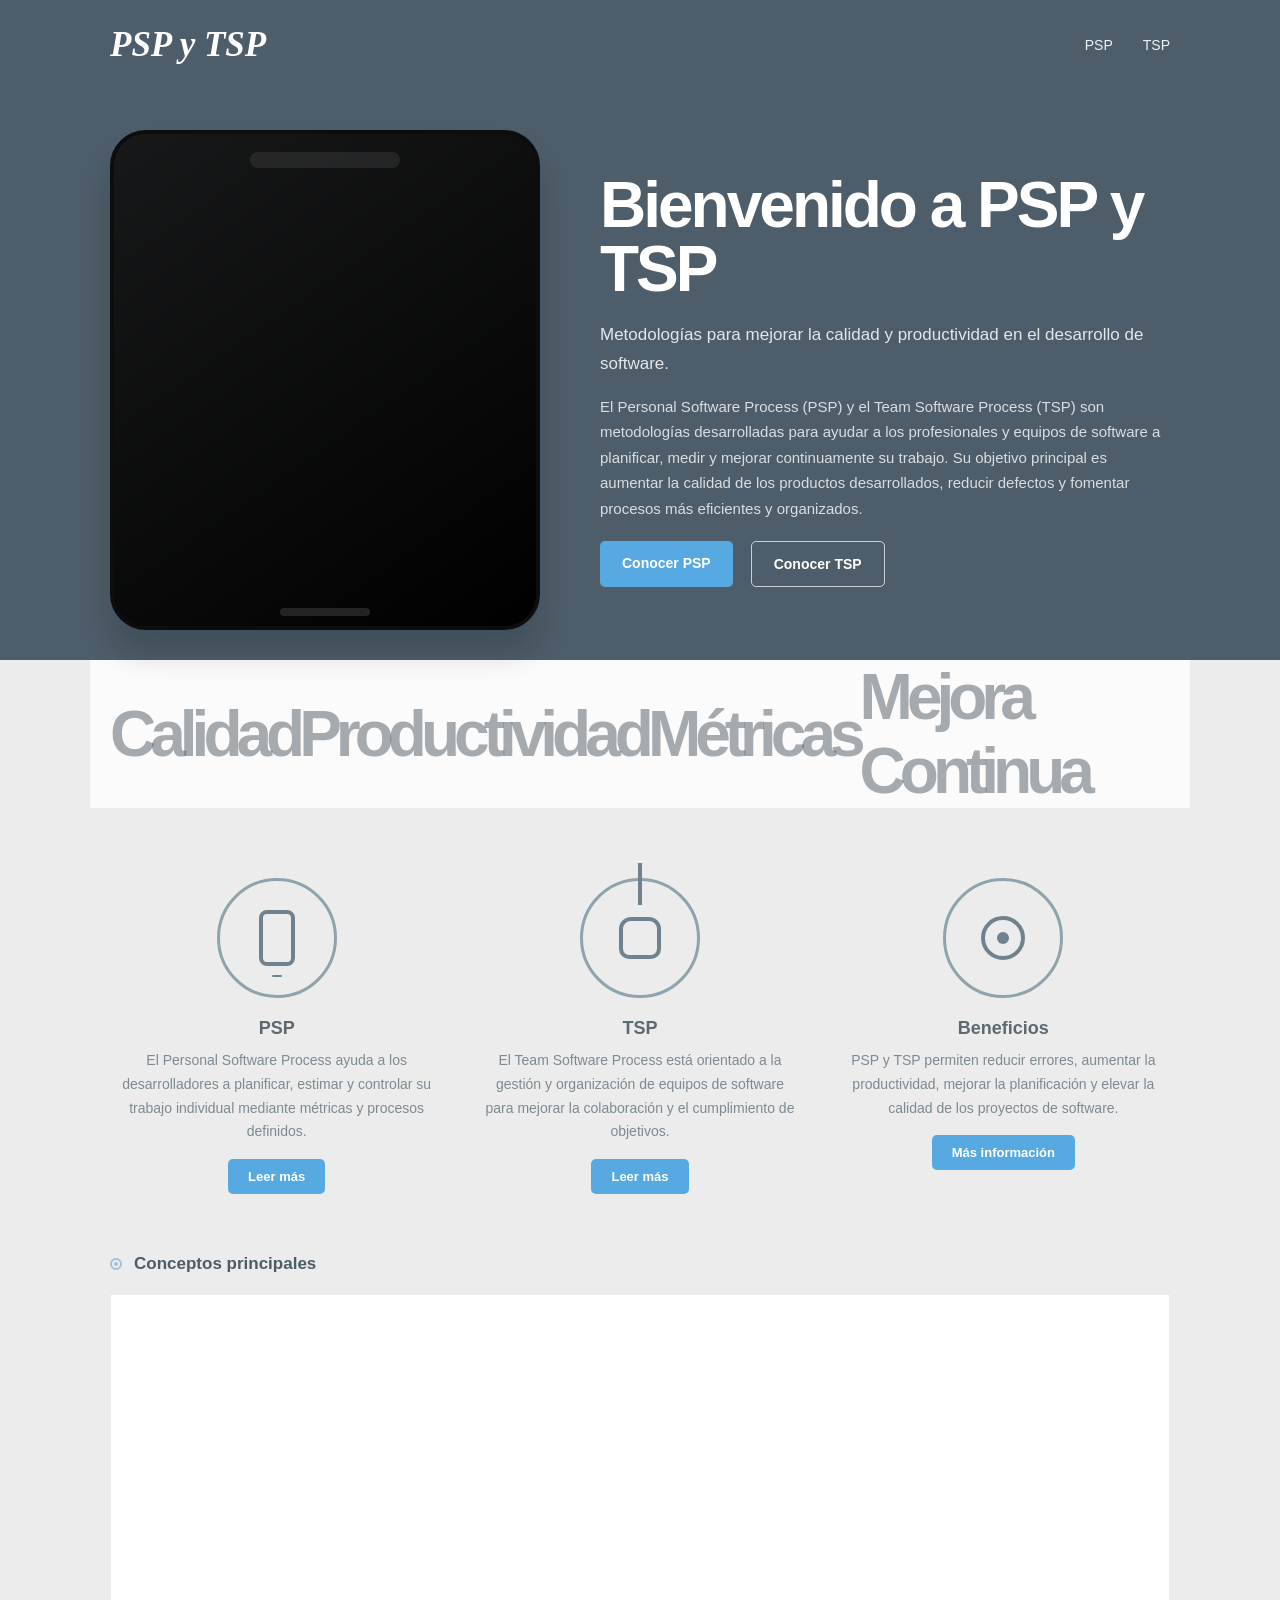
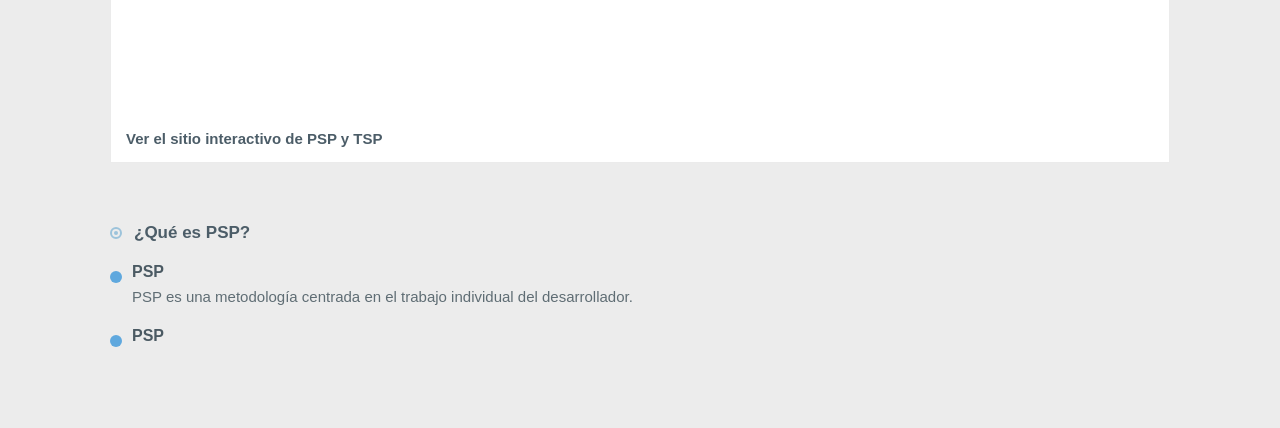
<file: index.html>
<!doctype html>
<html lang="es">
  <head>
    <meta charset="UTF-8" />
    <meta name="viewport" content="width=device-width, initial-scale=1.0" />
    <title>PSP y TSP</title>
    <link rel="stylesheet" href="./styles/index.css" />
  </head>
  <body>
    <div>
      <header class="header">
        <div class="container caja-navegacion">
          <div class="logo">PSP y TSP</div>
          <nav class="navegacion">
            <a href="page/psp.html">PSP</a>
            <a href="page/tsp.html">TSP</a>
          </nav>
        </div>
      </header>

      <section class="portada">
        <div class="container caja-portada">
          <div class="telefono"></div>

          <div class="texto-portada">
            <h1>Bienvenido a PSP y TSP</h1>
            <p class="texto-pequeno">
              Metodologías para mejorar la calidad y productividad en el
              desarrollo de software.
            </p>
            <p>
              El Personal Software Process (PSP) y el Team Software Process
              (TSP) son metodologías desarrolladas para ayudar a los
              profesionales y equipos de software a planificar, medir y mejorar
              continuamente su trabajo. Su objetivo principal es aumentar la
              calidad de los productos desarrollados, reducir defectos y
              fomentar procesos más eficientes y organizados.
            </p>

            <div class="botones">
              <a class="boton azul" href="page/psp.html">Conocer PSP</a>
              <a class="boton claro" href="page/tsp.html">Conocer TSP</a>
            </div>
          </div>
        </div>
      </section>

      <div class="marcas container">
        <span>Calidad</span>
        <span>Productividad</span>
        <span>Métricas</span>
        <span>Mejora Continua</span>
      </div>

      <section class="servicios container">
        <div class="servicio">
          <div class="icono icono-telefono"></div>
          <h3>PSP</h3>
          <p>
            El Personal Software Process ayuda a los desarrolladores a
            planificar, estimar y controlar su trabajo individual mediante
            métricas y procesos definidos.
          </p>
          <a href="page/psp.html" class="boton boton-pequeno">Leer más</a>
        </div>

        <div class="servicio">
          <div class="icono icono-matraz"></div>
          <h3>TSP</h3>
          <p>
            El Team Software Process está orientado a la gestión y organización
            de equipos de software para mejorar la colaboración y el
            cumplimiento de objetivos.
          </p>
          <a href="page/tsp.html" class="boton boton-pequeno">Leer más</a>
        </div>

        <div class="servicio">
          <div class="icono icono-engranaje"></div>
          <h3>Beneficios</h3>
          <p>
            PSP y TSP permiten reducir errores, aumentar la productividad,
            mejorar la planificación y elevar la calidad de los proyectos de
            software.
          </p>
          <a href="#" class="boton boton-pequeno">Más información</a>
        </div>
      </section>

      <section class="proyectos container">
        <h2><span class="punto"></span> Conceptos principales</h2>

        <div class="lista-proyectos">
          <a
            class="proyecto vista-previa"
            href="https://pspytsplink.netlify.app/"
            target="_blank"
            rel="noopener"
          >
            <div class="marco-previa">
              <iframe
                src="https://pspytsplink.netlify.app/"
                title="Vista previa del sitio PSP y TSP"
                loading="lazy"
                tabindex="-1"
              ></iframe>
            </div>
            <p class="titulo-previa">Ver el sitio interactivo de PSP y TSP</p>
          </a>
        </div>
      </section>

      <section class="novedades container">
        <div class="columna">
          <h2><span class="punto"></span> ¿Qué es PSP?</h2>

          <div class="tuit">
            <div class="caja-tuit">
              <strong>PSP</strong>
              <p>
                PSP es una metodología centrada en el trabajo individual del
                desarrollador.
              </p>
            </div>
          </div>

          <div class="tuit">
            <div class="caja-tuit">
              <strong>PSP</strong>
            </div>
          </div>
        </div>
      </section>
    </div>
  </body>
</html>
</file>
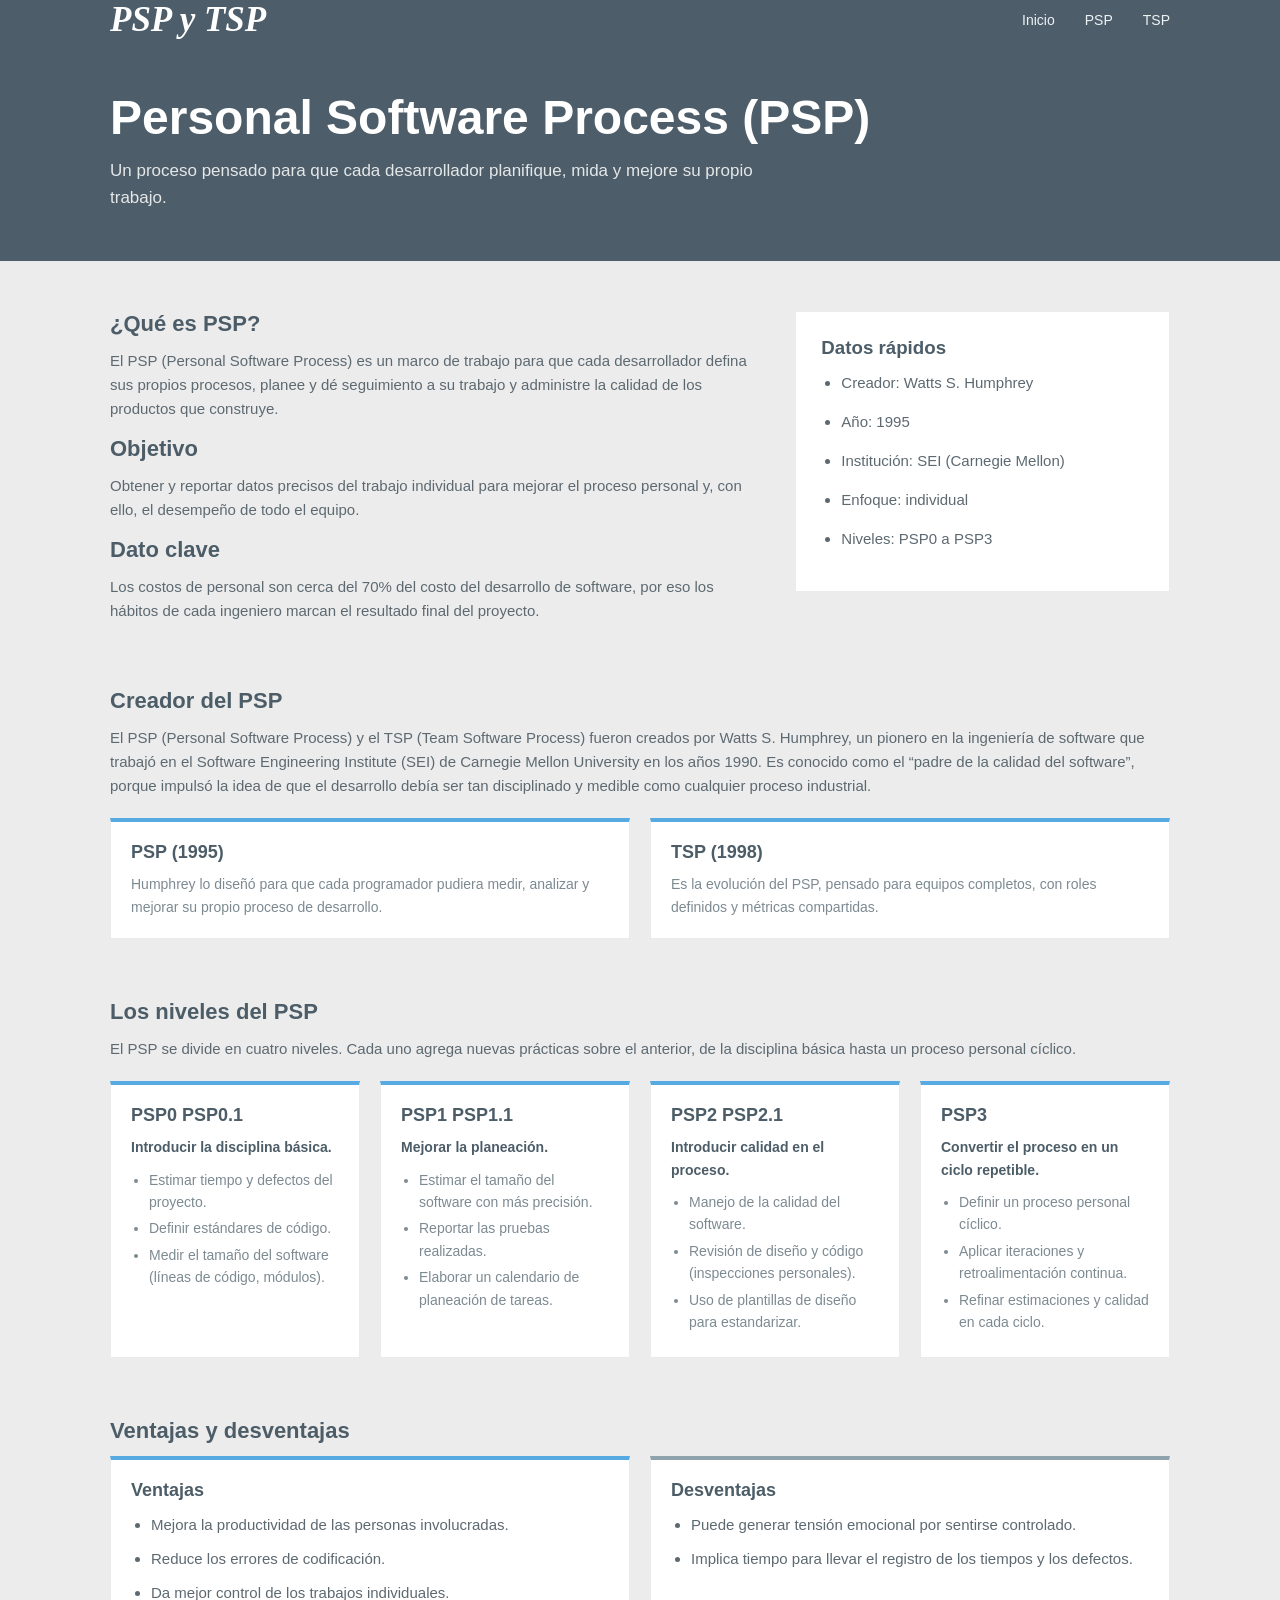
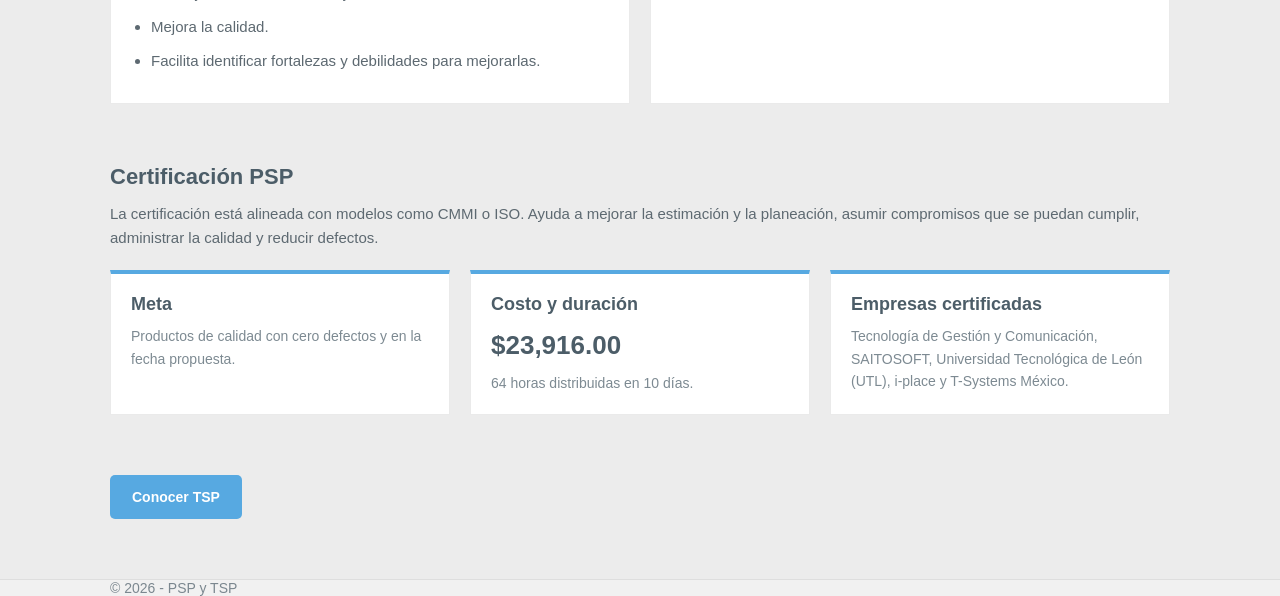
<file: page/psp.html>
<!doctype html>
<html lang="es">
  <head>
    <meta charset="UTF-8" />
    <meta name="viewport" content="width=device-width, initial-scale=1.0" />
    <title>PSP - Personal Software Process</title>
    <link rel="stylesheet" href="../styles/index.css" />
    <link rel="stylesheet" href="../styles/psp.css" />
  </head>
  <body>
    <header class="header">
      <div class="container caja-navegacion">
        <div class="logo">PSP y TSP</div>
        <nav class="navegacion">
          <a href="../index.html">Inicio</a>
          <a href="psp.html">PSP</a>
          <a href="tsp.html">TSP</a>
        </nav>
      </div>
    </header>

    <section class="encabezado-pagina">
      <div class="container">
        <h1>Personal Software Process (PSP)</h1>
        <p>
          Un proceso pensado para que cada desarrollador planifique, mida y
          mejore su propio trabajo.
        </p>
      </div>
    </section>

    <section class="contenido container">
      <div class="texto-principal">
        <h2>¿Qué es PSP?</h2>
        <p>
          El PSP (Personal Software Process) es un marco de trabajo para que
          cada desarrollador defina sus propios procesos, planee y dé
          seguimiento a su trabajo y administre la calidad de los productos que
          construye.
        </p>

        <h2>Objetivo</h2>
        <p>
          Obtener y reportar datos precisos del trabajo individual para mejorar
          el proceso personal y, con ello, el desempeño de todo el equipo.
        </p>

        <h2>Dato clave</h2>
        <p>
          Los costos de personal son cerca del 70% del costo del desarrollo de
          software, por eso los hábitos de cada ingeniero marcan el resultado
          final del proyecto.
        </p>
      </div>

      <aside class="lateral">
        <h3>Datos rápidos</h3>
        <ul>
          <li>Creador: Watts S. Humphrey</li>
          <li>Año: 1995</li>
          <li>Institución: SEI (Carnegie Mellon)</li>
          <li>Enfoque: individual</li>
          <li>Niveles: PSP0 a PSP3</li>
        </ul>
      </aside>
    </section>

    <section class="seccion-grid container">
      <h2>Creador del PSP</h2>
      <p>
        El PSP (Personal Software Process) y el TSP (Team Software Process)
        fueron creados por Watts S. Humphrey, un pionero en la ingeniería de
        software que trabajó en el Software Engineering Institute (SEI) de
        Carnegie Mellon University en los años 1990. Es conocido como el “padre
        de la calidad del software”, porque impulsó la idea de que el desarrollo
        debía ser tan disciplinado y medible como cualquier proceso industrial.
      </p>
      <div class="grid-tarjetas dos">
        <div class="tarjeta">
          <h3>PSP (1995)</h3>
          <p>
            Humphrey lo diseñó para que cada programador pudiera medir, analizar
            y mejorar su propio proceso de desarrollo.
          </p>
        </div>
        <div class="tarjeta">
          <h3>TSP (1998)</h3>
          <p>
            Es la evolución del PSP, pensado para equipos completos, con roles
            definidos y métricas compartidas.
          </p>
        </div>
      </div>
    </section>

    <section class="seccion-grid container">
      <h2>Los niveles del PSP</h2>
      <p>
        El PSP se divide en cuatro niveles. Cada uno agrega nuevas prácticas
        sobre el anterior, de la disciplina básica hasta un proceso personal
        cíclico.
      </p>
      <div class="grid-tarjetas cuatro">
        <div class="tarjeta">
          <h3>PSP0 PSP0.1</h3>
          <p class="objetivo">Introducir la disciplina básica.</p>
          <ul>
            <li>Estimar tiempo y defectos del proyecto.</li>
            <li>Definir estándares de código.</li>
            <li>Medir el tamaño del software (líneas de código, módulos).</li>
          </ul>
        </div>
        <div class="tarjeta">
          <h3>PSP1 PSP1.1</h3>
          <p class="objetivo">Mejorar la planeación.</p>
          <ul>
            <li>Estimar el tamaño del software con más precisión.</li>
            <li>Reportar las pruebas realizadas.</li>
            <li>Elaborar un calendario de planeación de tareas.</li>
          </ul>
        </div>
        <div class="tarjeta">
          <h3>PSP2 PSP2.1</h3>
          <p class="objetivo">Introducir calidad en el proceso.</p>
          <ul>
            <li>Manejo de la calidad del software.</li>
            <li>Revisión de diseño y código (inspecciones personales).</li>
            <li>Uso de plantillas de diseño para estandarizar.</li>
          </ul>
        </div>
        <div class="tarjeta">
          <h3>PSP3</h3>
          <p class="objetivo">Convertir el proceso en un ciclo repetible.</p>
          <ul>
            <li>Definir un proceso personal cíclico.</li>
            <li>Aplicar iteraciones y retroalimentación continua.</li>
            <li>Refinar estimaciones y calidad en cada ciclo.</li>
          </ul>
        </div>
      </div>
    </section>

    <section class="seccion-grid container">
      <h2>Ventajas y desventajas</h2>
      <div class="dos-columnas">
        <div class="caja-lista ventajas">
          <h3>Ventajas</h3>
          <ul>
            <li>Mejora la productividad de las personas involucradas.</li>
            <li>Reduce los errores de codificación.</li>
            <li>Da mejor control de los trabajos individuales.</li>
            <li>Mejora la calidad.</li>
            <li>
              Facilita identificar fortalezas y debilidades para mejorarlas.
            </li>
          </ul>
        </div>
        <div class="caja-lista desventajas">
          <h3>Desventajas</h3>
          <ul>
            <li>Puede generar tensión emocional por sentirse controlado.</li>
            <li>
              Implica tiempo para llevar el registro de los tiempos y los
              defectos.
            </li>
          </ul>
        </div>
      </div>
    </section>

    <section class="seccion-grid container">
      <h2>Certificación PSP</h2>
      <p>
        La certificación está alineada con modelos como CMMI o ISO. Ayuda a
        mejorar la estimación y la planeación, asumir compromisos que se puedan
        cumplir, administrar la calidad y reducir defectos.
      </p>
      <div class="grid-tarjetas">
        <div class="tarjeta">
          <h3>Meta</h3>
          <p>Productos de calidad con cero defectos y en la fecha propuesta.</p>
        </div>
        <div class="tarjeta">
          <h3>Costo y duración</h3>
          <p class="dato-grande">$23,916.00</p>
          <p>64 horas distribuidas en 10 días.</p>
        </div>
        <div class="tarjeta">
          <h3>Empresas certificadas</h3>
          <p>
            Tecnología de Gestión y Comunicación, SAITOSOFT, Universidad
            Tecnológica de León (UTL), i-place y T-Systems México.
          </p>
        </div>
      </div>
    </section>

    <div class="volver container">
      <a href="tsp.html" class="boton azul">Conocer TSP</a>
    </div>

    <footer class="pie">
      <div class="container caja-pie">
        <p>© 2026 - PSP y TSP</p>
      </div>
    </footer>
  </body>
</html>
</file>
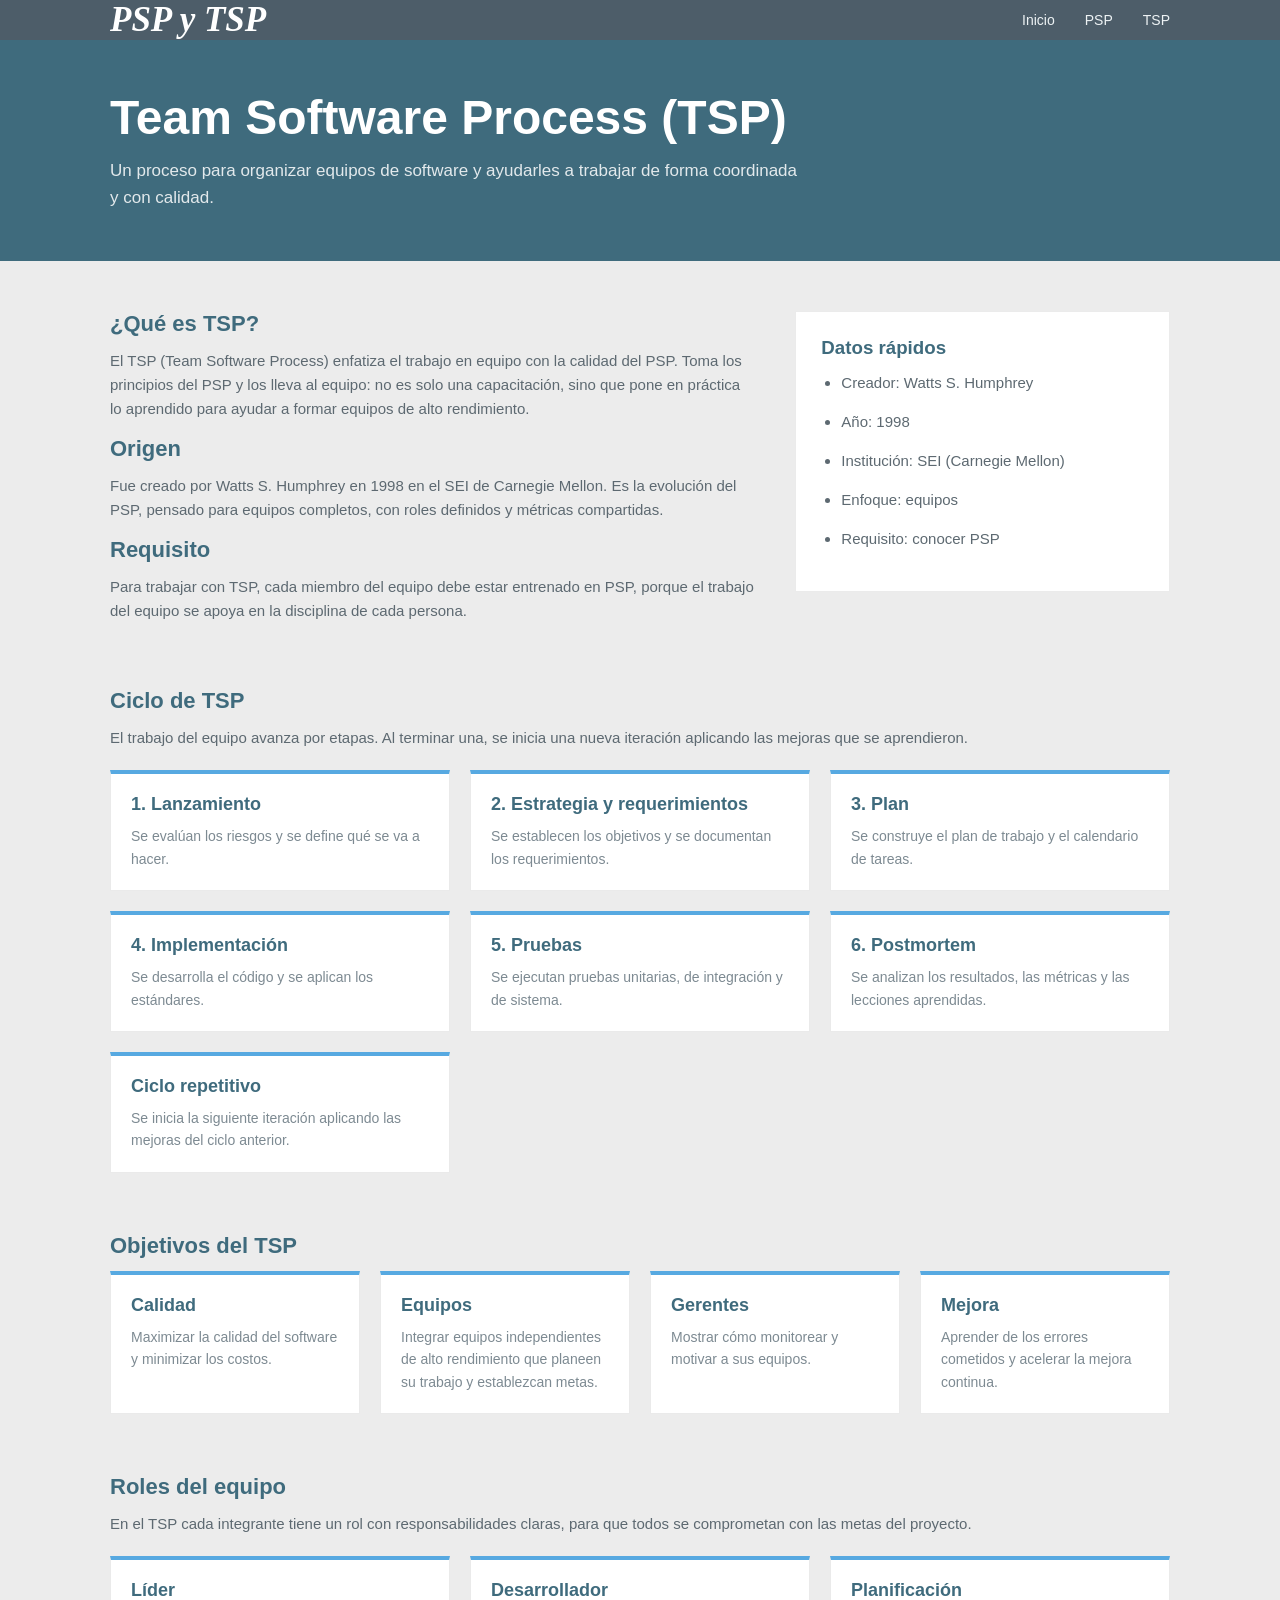
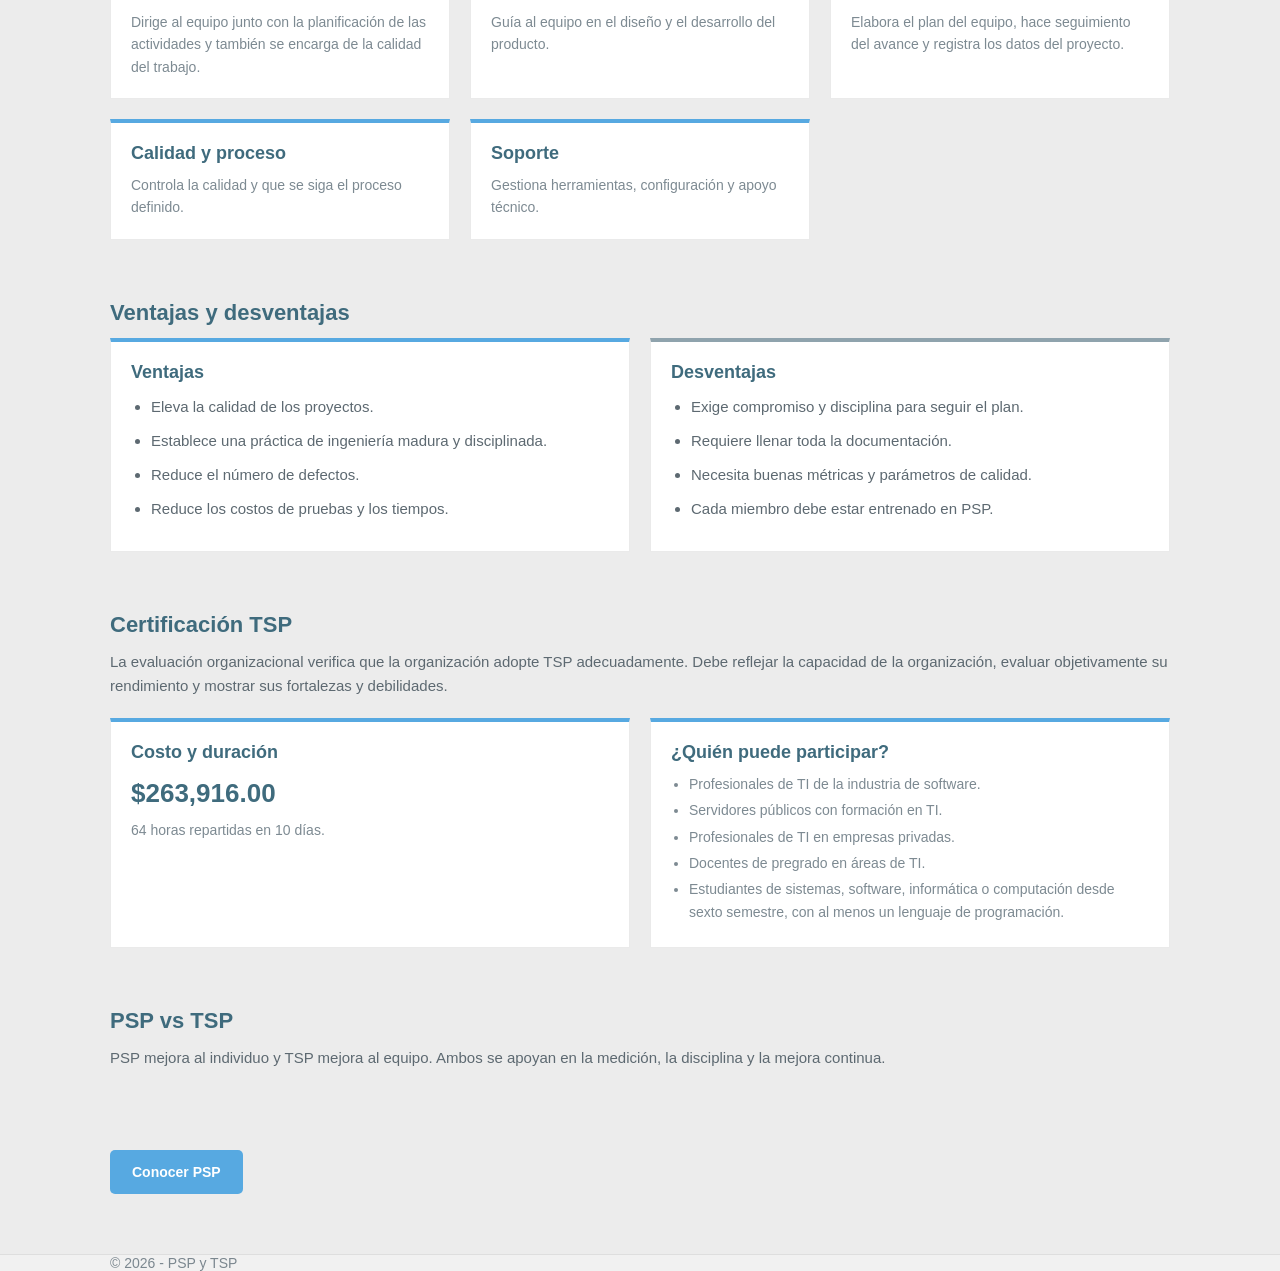
<file: page/tsp.html>
<!doctype html>
<html lang="es">
  <head>
    <meta charset="UTF-8" />
    <meta name="viewport" content="width=device-width, initial-scale=1.0" />
    <title>TSP - Team Software Process</title>
    <link rel="stylesheet" href="../styles/index.css" />
    <link rel="stylesheet" href="../styles/tsp.css" />
  </head>
  <body>
    <header class="header">
      <div class="container caja-navegacion">
        <div class="logo">PSP y TSP</div>
        <nav class="navegacion">
          <a href="../index.html">Inicio</a>
          <a href="psp.html">PSP</a>
          <a href="tsp.html">TSP</a>
        </nav>
      </div>
    </header>

    <section class="encabezado-pagina">
      <div class="container">
        <h1>Team Software Process (TSP)</h1>
        <p>
          Un proceso para organizar equipos de software y ayudarles a trabajar
          de forma coordinada y con calidad.
        </p>
      </div>
    </section>

    <section class="contenido container">
      <div class="texto-principal">
        <h2>¿Qué es TSP?</h2>
        <p>
          El TSP (Team Software Process) enfatiza el trabajo en equipo con la
          calidad del PSP. Toma los principios del PSP y los lleva al equipo: no
          es solo una capacitación, sino que pone en práctica lo aprendido para
          ayudar a formar equipos de alto rendimiento.
        </p>

        <h2>Origen</h2>
        <p>
          Fue creado por Watts S. Humphrey en 1998 en el SEI de Carnegie Mellon.
          Es la evolución del PSP, pensado para equipos completos, con roles
          definidos y métricas compartidas.
        </p>

        <h2>Requisito</h2>
        <p>
          Para trabajar con TSP, cada miembro del equipo debe estar entrenado en
          PSP, porque el trabajo del equipo se apoya en la disciplina de cada
          persona.
        </p>
      </div>

      <aside class="lateral">
        <h3>Datos rápidos</h3>
        <ul>
          <li>Creador: Watts S. Humphrey</li>
          <li>Año: 1998</li>
          <li>Institución: SEI (Carnegie Mellon)</li>
          <li>Enfoque: equipos</li>
          <li>Requisito: conocer PSP</li>
        </ul>
      </aside>
    </section>

    <section class="seccion-grid container">
      <h2>Ciclo de TSP</h2>
      <p>
        El trabajo del equipo avanza por etapas. Al terminar una, se inicia una
        nueva iteración aplicando las mejoras que se aprendieron.
      </p>
      <div class="grid-tarjetas">
        <div class="tarjeta">
          <h3>1. Lanzamiento</h3>
          <p>Se evalúan los riesgos y se define qué se va a hacer.</p>
        </div>
        <div class="tarjeta">
          <h3>2. Estrategia y requerimientos</h3>
          <p>Se establecen los objetivos y se documentan los requerimientos.</p>
        </div>
        <div class="tarjeta">
          <h3>3. Plan</h3>
          <p>Se construye el plan de trabajo y el calendario de tareas.</p>
        </div>
        <div class="tarjeta">
          <h3>4. Implementación</h3>
          <p>Se desarrolla el código y se aplican los estándares.</p>
        </div>
        <div class="tarjeta">
          <h3>5. Pruebas</h3>
          <p>Se ejecutan pruebas unitarias, de integración y de sistema.</p>
        </div>
        <div class="tarjeta">
          <h3>6. Postmortem</h3>
          <p>
            Se analizan los resultados, las métricas y las lecciones aprendidas.
          </p>
        </div>
        <div class="tarjeta">
          <h3>Ciclo repetitivo</h3>
          <p>
            Se inicia la siguiente iteración aplicando las mejoras del ciclo
            anterior.
          </p>
        </div>
      </div>
    </section>

    <section class="seccion-grid container">
      <h2>Objetivos del TSP</h2>
      <div class="grid-tarjetas cuatro">
        <div class="tarjeta">
          <h3>Calidad</h3>
          <p>Maximizar la calidad del software y minimizar los costos.</p>
        </div>
        <div class="tarjeta">
          <h3>Equipos</h3>
          <p>
            Integrar equipos independientes de alto rendimiento que planeen su
            trabajo y establezcan metas.
          </p>
        </div>
        <div class="tarjeta">
          <h3>Gerentes</h3>
          <p>Mostrar cómo monitorear y motivar a sus equipos.</p>
        </div>
        <div class="tarjeta">
          <h3>Mejora</h3>
          <p>
            Aprender de los errores cometidos y acelerar la mejora continua.
          </p>
        </div>
      </div>
    </section>

    <section class="seccion-grid container">
      <h2>Roles del equipo</h2>
      <p>
        En el TSP cada integrante tiene un rol con responsabilidades claras,
        para que todos se comprometan con las metas del proyecto.
      </p>
      <div class="grid-tarjetas">
        <div class="tarjeta">
          <h3>Líder</h3>
          <p>
            Dirige al equipo junto con la planificación de las actividades y
            también se encarga de la calidad del trabajo.
          </p>
        </div>
        <div class="tarjeta">
          <h3>Desarrollador</h3>
          <p>Guía al equipo en el diseño y el desarrollo del producto.</p>
        </div>
        <div class="tarjeta">
          <h3>Planificación</h3>
          <p>
            Elabora el plan del equipo, hace seguimiento del avance y registra
            los datos del proyecto.
          </p>
        </div>
        <div class="tarjeta">
          <h3>Calidad y proceso</h3>
          <p>Controla la calidad y que se siga el proceso definido.</p>
        </div>
        <div class="tarjeta">
          <h3>Soporte</h3>
          <p>Gestiona herramientas, configuración y apoyo técnico.</p>
        </div>
      </div>
    </section>

    <section class="seccion-grid container">
      <h2>Ventajas y desventajas</h2>
      <div class="dos-columnas">
        <div class="caja-lista ventajas">
          <h3>Ventajas</h3>
          <ul>
            <li>Eleva la calidad de los proyectos.</li>
            <li>Establece una práctica de ingeniería madura y disciplinada.</li>
            <li>Reduce el número de defectos.</li>
            <li>Reduce los costos de pruebas y los tiempos.</li>
          </ul>
        </div>
        <div class="caja-lista desventajas">
          <h3>Desventajas</h3>
          <ul>
            <li>Exige compromiso y disciplina para seguir el plan.</li>
            <li>Requiere llenar toda la documentación.</li>
            <li>Necesita buenas métricas y parámetros de calidad.</li>
            <li>Cada miembro debe estar entrenado en PSP.</li>
          </ul>
        </div>
      </div>
    </section>

    <section class="seccion-grid container">
      <h2>Certificación TSP</h2>
      <p>
        La evaluación organizacional verifica que la organización adopte TSP
        adecuadamente. Debe reflejar la capacidad de la organización, evaluar
        objetivamente su rendimiento y mostrar sus fortalezas y debilidades.
      </p>
      <div class="grid-tarjetas dos">
        <div class="tarjeta">
          <h3>Costo y duración</h3>
          <p class="dato-grande">$263,916.00</p>
          <p>64 horas repartidas en 10 días.</p>
        </div>
        <div class="tarjeta">
          <h3>¿Quién puede participar?</h3>
          <ul>
            <li>Profesionales de TI de la industria de software.</li>
            <li>Servidores públicos con formación en TI.</li>
            <li>Profesionales de TI en empresas privadas.</li>
            <li>Docentes de pregrado en áreas de TI.</li>
            <li>
              Estudiantes de sistemas, software, informática o computación desde
              sexto semestre, con al menos un lenguaje de programación.
            </li>
          </ul>
        </div>
      </div>
    </section>

    <section class="seccion-grid container">
      <h2>PSP vs TSP</h2>
      <p>
        PSP mejora al individuo y TSP mejora al equipo. Ambos se apoyan en la
        medición, la disciplina y la mejora continua.
      </p>
    </section>

    <div class="volver container">
      <a href="psp.html" class="boton azul">Conocer PSP</a>
    </div>

    <footer class="pie">
      <div class="container caja-pie">
        <p>© 2026 - PSP y TSP</p>
      </div>
    </footer>
  </body>
</html>
</file>
<file: styles/index.css>
* {
  margin: 0;
  padding: 0;
  box-sizing: border-box;
}

body {
  font-family: Arial, sans-serif;
  background: #ececec;
  color: #5d6971;
}

img {
  display: block;
  max-width: 100%;
}

a {
  text-decoration: none;
}

.container {
  width: 100%;
  max-width: 1100px;
  margin: 0 auto;
  padding-left: 20px;
  padding-right: 20px;
}

.header {
  background: #4d5d69;
}

.caja-navegacion {
  display: flex;
  justify-content: space-between;
  align-items: center;
  padding-top: 25px;
  padding-bottom: 25px;
}

.logo {
  font-family: Georgia, serif;
  font-style: italic;
  font-size: 35px;
  color: white;
  font-weight: bold;
}

.navegacion {
  display: flex;
  gap: 30px;
}

.navegacion a {
  color: #edf2f4;
  font-size: 14px;
}

.portada {
  background: #4d5d69;
  padding: 40px 0 30px;
}

.caja-portada {
  display: flex;
  align-items: center;
  justify-content: space-between;
  gap: 60px;
}

.telefono {
  width: 430px;
  height: 500px;
  background: linear-gradient(145deg, #171819, #000);
  border-radius: 36px;
  position: relative;
  border: 4px solid #0b0d0f;
  box-shadow: 0 25px 30px rgba(0, 0, 0, 0.15);
}

.telefono::before {
  content: "";
  position: absolute;
  top: 18px;
  left: 50%;
  transform: translateX(-50%);
  width: 150px;
  height: 16px;
  border-radius: 12px;
  background: rgba(255, 255, 255, 0.08);
}

.telefono::after {
  content: "";
  position: absolute;
  bottom: 10px;
  left: 50%;
  transform: translateX(-50%);
  width: 90px;
  height: 8px;
  border-radius: 50px;
  background: rgba(255, 255, 255, 0.12);
}

.texto-portada {
  flex: 1;
  color: white;
}

.texto-portada h1 {
  font-size: 64px;
  line-height: 1;
  margin-bottom: 20px;
  letter-spacing: -3px;
}

.texto-portada p {
  color: rgba(255, 255, 255, 0.8);
  line-height: 1.7;
  font-size: 15px;
  margin-bottom: 15px;
}

.texto-portada .texto-pequeno {
  font-size: 17px;
  color: rgba(255, 255, 255, 0.85);
}

.botones {
  display: flex;
  gap: 18px;
  margin-top: 20px;
  flex-wrap: wrap;
}

.boton {
  display: inline-block;
  padding: 14px 22px;
  border-radius: 5px;
  font-weight: bold;
  font-size: 14px;
}

.boton.azul {
  background: #57a9e1;
  color: white;
}

.boton.claro {
  border: 1px solid rgba(255, 255, 255, 0.7);
  color: white;
  background: transparent;
}

.boton-pequeno {
  padding: 10px 20px;
  background: #57a9e1;
  color: white;
  margin-top: 15px;
  font-size: 13px;
}

.marcas {
  display: flex;
  justify-content: space-between;
  align-items: center;
  min-height: 100px;
  background: rgba(255, 255, 255, 0.8);
  color: rgba(80, 90, 100, 0.5);
  font-size: 64px;
  font-weight: bold;
  letter-spacing: -6px;
}

.servicios {
  display: flex;
  justify-content: space-between;
  gap: 30px;
  padding-top: 60px;
  padding-bottom: 30px;
}

.servicio {
  flex: 1;
  text-align: center;
  padding: 10px;
}

.icono {
  width: 120px;
  height: 120px;
  margin: 0 auto 20px;
  border-radius: 50%;
  border: 3px solid #8fa3ad;
  position: relative;
}

.icono-telefono::before {
  content: "";
  position: absolute;
  width: 28px;
  height: 48px;
  border: 4px solid #70828d;
  border-radius: 8px;
  left: 50%;
  top: 50%;
  transform: translate(-50%, -50%);
}

.icono-telefono::after {
  content: "";
  position: absolute;
  width: 10px;
  height: 2px;
  background: #70828d;
  left: 50%;
  bottom: 18px;
  transform: translateX(-50%);
  border-radius: 2px;
}

.icono-matraz::before,
.icono-matraz::after {
  content: "";
  position: absolute;
}

.icono-matraz::before {
  width: 34px;
  height: 34px;
  left: 50%;
  top: 50%;
  transform: translate(-50%, -50%);
  border: 4px solid #70828d;
  border-radius: 12px 12px 10px 10px;
}

.icono-matraz::after {
  width: 4px;
  height: 42px;
  background: #70828d;
  left: 50%;
  top: -18px;
  transform: translateX(-50%);
}

.icono-engranaje::before,
.icono-engranaje::after {
  content: "";
  position: absolute;
}

.icono-engranaje::before {
  width: 36px;
  height: 36px;
  left: 50%;
  top: 50%;
  transform: translate(-50%, -50%);
  border: 4px solid #70828d;
  border-radius: 50%;
}

.icono-engranaje::after {
  width: 12px;
  height: 12px;
  left: 50%;
  top: 50%;
  transform: translate(-50%, -50%);
  background: #70828d;
  border-radius: 50%;
}

.servicio h3 {
  font-size: 18px;
  color: #5d6971;
  margin-bottom: 10px;
}

.servicio p {
  color: #7d8a92;
  line-height: 1.7;
  font-size: 14px;
}

.proyectos {
  padding-top: 20px;
  padding-bottom: 40px;
}

.proyectos h2,
.novedades h2 {
  display: flex;
  align-items: center;
  gap: 12px;
  font-size: 17px;
  color: #4c5d68;
  margin-bottom: 20px;
}

.punto {
  display: inline-block;
  width: 12px;
  height: 12px;
  border: 2px solid #9cc3db;
  border-radius: 50%;
  position: relative;
}

.punto::before {
  content: "";
  position: absolute;
  width: 4px;
  height: 4px;
  background: #9cc3db;
  border-radius: 50%;
  left: 50%;
  top: 50%;
  transform: translate(-50%, -50%);
}

.lista-proyectos {
  display: flex;
  gap: 20px;
}

.proyecto {
  flex: 1;
  background: white;
  border: 1px solid rgba(0, 0, 0, 0.08);
  overflow: hidden;
}

.proyecto img {
  height: 220px;
  width: 100%;
  object-fit: cover;
}

/* Vista previa del sitio PSP y TSP (Netlify) */
.vista-previa {
  display: block;
  color: inherit;
}

.marco-previa {
  height: 260px;
  overflow: hidden;
  position: relative;
}

/* El iframe se dibuja al doble de tamaño y se reduce a la mitad,
   así cabe en la tarjeta sin importar su ancho */
.marco-previa iframe {
  width: 200%;
  height: 200%;
  border: 0;
  transform: scale(0.5);
  transform-origin: top left;
  pointer-events: none;
}

.titulo-previa {
  padding: 15px;
  font-weight: bold;
  font-size: 15px;
  color: #4c5d68;
}

.vista-previa:hover .titulo-previa {
  text-decoration: underline;
}

.novedades {
  display: flex;
  gap: 50px;
  padding-top: 20px;
  padding-bottom: 60px;
}

.columna {
  flex: 1;
}

.entrada {
  display: flex;
  align-items: center;
  gap: 15px;
  margin: 18px 0;
}

.entrada img {
  width: 120px;
  height: 90px;
  object-fit: cover;
}

.entrada p,
.tuit p {
  color: #5f6d74;
  line-height: 1.5;
  font-size: 15px;
}

.entrada p {
  display: flex;
  flex-direction: column;
  gap: 8px;
}

.entrada span,
.tuit span {
  color: #9aa7ad;
  font-size: 12px;
}

.enlace {
  color: #4a5a67;
  text-decoration: underline;
  font-size: 14px;
}

.tuit {
  margin-bottom: 18px;
  display: flex;
  gap: 10px;
}

.tuit::before {
  content: "";
  width: 12px;
  height: 12px;
  background: #5fa8de;
  border-radius: 50%;
  margin-top: 8px;
}

.caja-tuit {
  flex: 1;
}

.tuit strong {
  color: #4b5a63;
  display: block;
  margin-bottom: 5px;
}

.pie {
  background: #f1f1f1;
  border-top: 1px solid rgba(0, 0, 0, 0.08);
}

.caja-pie {
  display: flex;
  justify-content: space-between;
  align-items: center;
  padding-top: 20px;
  padding-bottom: 20px;
}

.pie p {
  color: #7b878f;
  font-size: 14px;
}

.redes {
  display: flex;
  gap: 10px;
}

.redes img {
  width: 28px;
  height: 28px;
  border-radius: 50%;
}

@media (min-width: 900px) {
  .marco-previa {
    height: 420px;
  }
}

@media (max-width: 900px) {
  .caja-portada,
  .servicios,
  .novedades,
  .lista-proyectos {
    flex-direction: column;
  }

  .caja-portada {
    align-items: flex-start;
  }

  .telefono {
    width: 300px;
    height: 420px;
  }

  .navegacion {
    gap: 12px;
    flex-wrap: wrap;
  }
}

@media (max-width: 600px) {
  .caja-navegacion,
  .caja-pie {
    flex-direction: column;
    gap: 12px;
    text-align: center;
  }

  .logo {
    font-size: 29px;
  }

  .texto-portada h1 {
    font-size: 40px;
    letter-spacing: -2px;
  }

  .botones {
    flex-direction: column;
  }

  .boton {
    width: 100%;
    text-align: center;
  }

  .marcas {
    flex-direction: column;
    gap: 5px;
    padding: 15px 20px;
    font-size: 32px;
    letter-spacing: -2px;
  }
}
</file>
<file: styles/psp.css>
/* ========== BASE: CELULAR ========== */

.container {
  width: 100%;
  max-width: 1100px;
  padding: 0 20px;
}

.encabezado-pagina {
  background: #4d5d69;
  color: white;
  padding: 30px 0;
}

.encabezado-pagina h1 {
  font-size: 30px;
  margin-bottom: 12px;
}

.encabezado-pagina p {
  color: rgba(255, 255, 255, 0.85);
  line-height: 1.6;
  font-size: 15px;
}

/* Flexbox: en celular una columna */
.contenido {
  display: flex;
  flex-direction: column;
  gap: 25px;
  padding: 30px 20px;
}

.texto-principal {
  flex: 1;
}

.lateral {
  background: white;
  padding: 20px;
  border: 1px solid rgba(0, 0, 0, 0.08);
}

.contenido h2,
.seccion-grid h2 {
  font-size: 20px;
  color: #4c5d68;
  margin-bottom: 12px;
}

.contenido p,
.lateral li {
  line-height: 1.6;
  font-size: 15px;
  margin-bottom: 15px;
}

.lateral h3 {
  color: #4c5d68;
  margin-bottom: 12px;
}

.lateral ul {
  padding-left: 20px;
}

.seccion-grid {
  padding: 0 20px 40px;
}

.seccion-grid > p {
  line-height: 1.6;
  font-size: 15px;
  margin-bottom: 20px;
}

.grid-tarjetas {
  display: grid;
  grid-template-columns: 1fr;
  gap: 15px;
}

.tarjeta {
  background: white;
  border: 1px solid rgba(0, 0, 0, 0.08);
  border-top: 4px solid #57a9e1;
  padding: 20px;
}

.tarjeta h3 {
  color: #4c5d68;
  font-size: 18px;
  margin-bottom: 10px;
}

.tarjeta p {
  font-size: 14px;
  line-height: 1.6;
  color: #7d8a92;
}

.tarjeta .objetivo {
  color: #4c5d68;
  font-weight: bold;
}

.tarjeta .dato-grande {
  font-size: 26px;
  font-weight: bold;
  color: #4c5d68;
  margin-bottom: 5px;
}

.tarjeta ul {
  padding-left: 18px;
  margin-top: 10px;
}

.tarjeta li {
  font-size: 14px;
  line-height: 1.6;
  color: #7d8a92;
  margin-bottom: 4px;
}

.dos-columnas {
  display: flex;
  flex-direction: column;
  gap: 15px;
}

.caja-lista {
  flex: 1;
  background: white;
  border: 1px solid rgba(0, 0, 0, 0.08);
  padding: 20px;
}

.caja-lista.ventajas {
  border-top: 4px solid #57a9e1;
}

.caja-lista.desventajas {
  border-top: 4px solid #8fa3ad;
}

.caja-lista h3 {
  color: #4c5d68;
  font-size: 18px;
  margin-bottom: 12px;
}

.caja-lista ul {
  padding-left: 20px;
}

.caja-lista li {
  font-size: 15px;
  line-height: 1.6;
  margin-bottom: 10px;
}

.volver {
  padding-bottom: 40px;
}

@media (min-width: 600px) {
  .encabezado-pagina {
    padding: 40px 0;
  }

  .encabezado-pagina h1 {
    font-size: 40px;
  }

  .grid-tarjetas {
    grid-template-columns: repeat(2, 1fr);
    gap: 20px;
  }
}

@media (min-width: 900px) {
  .encabezado-pagina {
    padding: 50px 0;
  }

  .encabezado-pagina h1 {
    font-size: 48px;
  }

  .encabezado-pagina p {
    font-size: 17px;
    max-width: 700px;
  }

  /* Flexbox: dos columnas */
  .contenido {
    flex-direction: row;
    gap: 40px;
    padding: 50px 20px;
  }

  .texto-principal {
    flex: 2;
  }

  .lateral {
    flex: 1;
    align-self: flex-start;
    padding: 25px;
  }

  .contenido h2,
  .seccion-grid h2 {
    font-size: 22px;
  }

  .seccion-grid {
    padding-bottom: 60px;
  }

  .grid-tarjetas {
    grid-template-columns: repeat(3, 1fr);
  }

  .grid-tarjetas.dos {
    grid-template-columns: repeat(2, 1fr);
  }

  .grid-tarjetas.cuatro {
    grid-template-columns: repeat(4, 1fr);
  }

  .dos-columnas {
    flex-direction: row;
    gap: 20px;
  }

  .volver {
    padding-bottom: 60px;
  }
}
</file>
<file: styles/tsp.css>
.container {
  width: 100%;
  max-width: 1100px;
  padding: 0 20px;
}

.encabezado-pagina {
  background: #3f6b7d;
  color: white;
  padding: 30px 0;
}

.encabezado-pagina h1 {
  font-size: 30px;
  margin-bottom: 12px;
}

.encabezado-pagina p {
  color: rgba(255, 255, 255, 0.85);
  line-height: 1.6;
  font-size: 15px;
}

.contenido {
  display: flex;
  flex-direction: column;
  gap: 25px;
  padding: 30px 20px;
}

.texto-principal {
  flex: 1;
}

.lateral {
  background: white;
  padding: 20px;
  border: 1px solid rgba(0, 0, 0, 0.08);
}

.contenido h2,
.seccion-grid h2 {
  font-size: 20px;
  color: #3f6b7d;
  margin-bottom: 12px;
}

.contenido p,
.lateral li {
  line-height: 1.6;
  font-size: 15px;
  margin-bottom: 15px;
}

.lateral h3 {
  color: #3f6b7d;
  margin-bottom: 12px;
}

.lateral ul {
  padding-left: 20px;
}

.seccion-grid {
  padding: 0 20px 40px;
}

.seccion-grid > p {
  line-height: 1.6;
  font-size: 15px;
  margin-bottom: 20px;
}

.grid-tarjetas {
  display: grid;
  grid-template-columns: 1fr;
  gap: 15px;
}

.tarjeta {
  background: white;
  border: 1px solid rgba(0, 0, 0, 0.08);
  border-top: 4px solid #57a9e1;
  padding: 20px;
}

.tarjeta h3 {
  color: #3f6b7d;
  font-size: 18px;
  margin-bottom: 10px;
}

.tarjeta p {
  font-size: 14px;
  line-height: 1.6;
  color: #7d8a92;
}

.tarjeta .dato-grande {
  font-size: 26px;
  font-weight: bold;
  color: #3f6b7d;
  margin-bottom: 5px;
}

.tarjeta ul {
  padding-left: 18px;
  margin-top: 10px;
}

.tarjeta li {
  font-size: 14px;
  line-height: 1.6;
  color: #7d8a92;
  margin-bottom: 4px;
}

.dos-columnas {
  display: flex;
  flex-direction: column;
  gap: 15px;
}

.caja-lista {
  flex: 1;
  background: white;
  border: 1px solid rgba(0, 0, 0, 0.08);
  padding: 20px;
}

.caja-lista.ventajas {
  border-top: 4px solid #57a9e1;
}

.caja-lista.desventajas {
  border-top: 4px solid #8fa3ad;
}

.caja-lista h3 {
  color: #3f6b7d;
  font-size: 18px;
  margin-bottom: 12px;
}

.caja-lista ul {
  padding-left: 20px;
}

.caja-lista li {
  font-size: 15px;
  line-height: 1.6;
  margin-bottom: 10px;
}

.volver {
  padding-bottom: 40px;
}

@media (min-width: 600px) {
  .encabezado-pagina {
    padding: 40px 0;
  }

  .encabezado-pagina h1 {
    font-size: 40px;
  }

  .grid-tarjetas {
    grid-template-columns: repeat(2, 1fr);
    gap: 20px;
  }
}

@media (min-width: 900px) {
  .encabezado-pagina {
    padding: 50px 0;
  }

  .encabezado-pagina h1 {
    font-size: 48px;
  }

  .encabezado-pagina p {
    font-size: 17px;
    max-width: 700px;
  }

  .contenido {
    flex-direction: row;
    gap: 40px;
    padding: 50px 20px;
  }

  .texto-principal {
    flex: 2;
  }

  .lateral {
    flex: 1;
    align-self: flex-start;
    padding: 25px;
  }

  .contenido h2,
  .seccion-grid h2 {
    font-size: 22px;
  }

  .seccion-grid {
    padding-bottom: 60px;
  }

  .grid-tarjetas {
    grid-template-columns: repeat(3, 1fr);
  }

  .grid-tarjetas.dos {
    grid-template-columns: repeat(2, 1fr);
  }

  .grid-tarjetas.cuatro {
    grid-template-columns: repeat(4, 1fr);
  }

  .dos-columnas {
    flex-direction: row;
    gap: 20px;
  }

  .volver {
    padding-bottom: 60px;
  }
}
</file>
